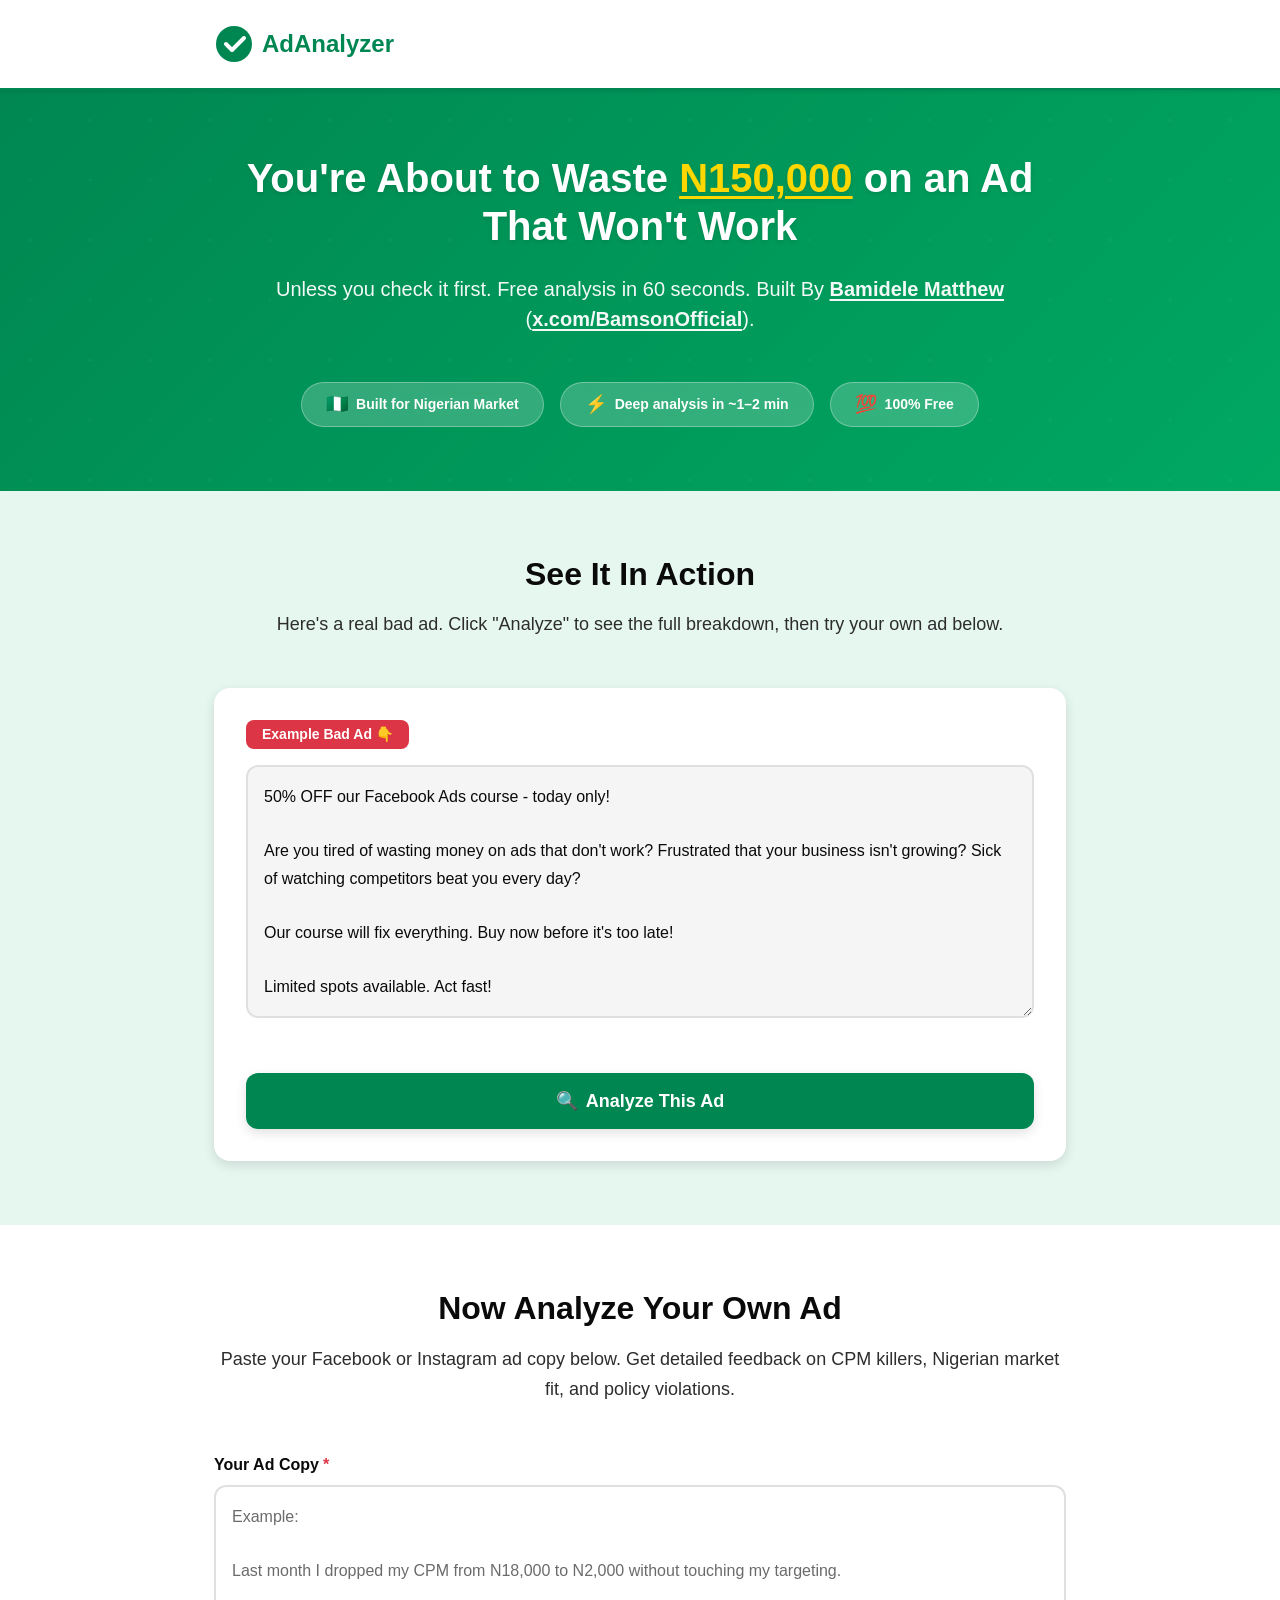
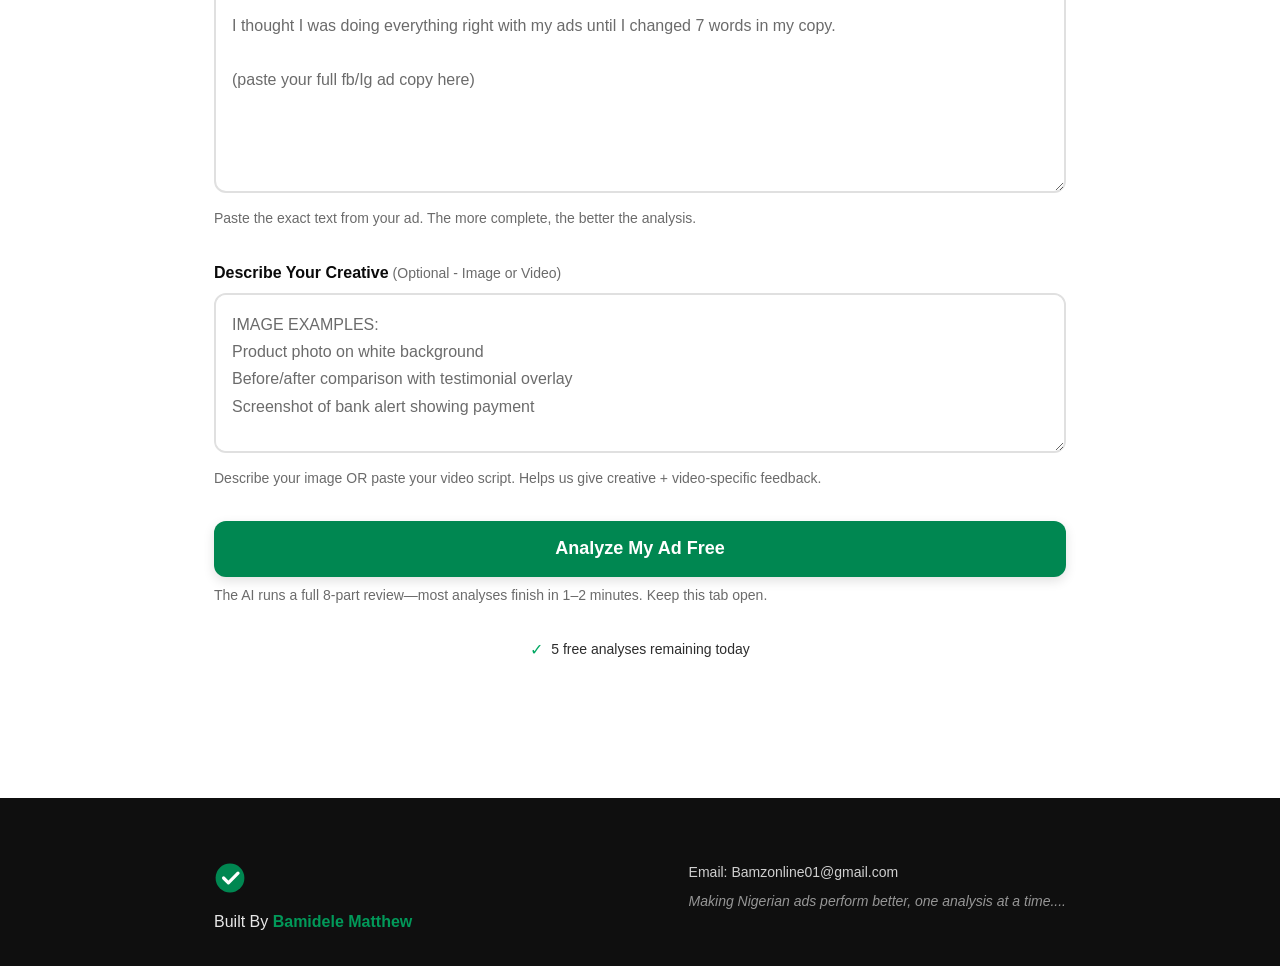
<file: index.html>
<!DOCTYPE html>
<html lang="en">
<head>
    <meta charset="UTF-8">
    <meta name="viewport" content="width=device-width, initial-scale=1.0, maximum-scale=5.0">
    <meta name="description" content="Free ad copy analyzer for Nigerian businesses. Check Facebook ads for CPM killers, Nigerian market fit, and policy violations before you spend.">
    <title>AdAnalyzer - Know If Your Ad Will Flop Before You Spend a Naira</title>
    <link rel="stylesheet" href="style.css">
</head>
<body>
    <!-- Header -->
    <header class="header">
        <div class="container">
            <div class="logo">
                <div class="logo-icon">
                    <svg viewBox="0 0 40 40" xmlns="http://www.w3.org/2000/svg">
                        <circle cx="20" cy="20" r="18" fill="#008751"/>
                        <path d="M12 20l6 6 12-12" stroke="#ffffff" stroke-width="4" fill="none" stroke-linecap="round" stroke-linejoin="round"/>
                    </svg>
                </div>
                <h1 class="logo-text">AdAnalyzer</h1>
            </div>
        </div>
    </header>

    <!-- Hero Section -->
    <section class="hero">
        <div class="container">
            <h1 class="hero-headline">
                You're About to Waste <span class="highlight-amount">N150,000</span> on an Ad That Won't Work
            </h1>
            <p class="hero-subheadline">
                Unless you check it first. Free analysis in 60 seconds. Built By
                <a href="https://x.com/BamsonOfficial" target="_blank" rel="noopener noreferrer">Bamidele Matthew</a>
                (<a href="https://x.com/BamsonOfficial" target="_blank" rel="noopener noreferrer">x.com/BamsonOfficial</a>).
            </p>
            
            <div class="trust-badges">
                <div class="badge">
                    <span class="badge-icon">🇳🇬</span>
                    <span class="badge-text">Built for Nigerian Market</span>
                </div>
                <div class="badge">
                    <span class="badge-icon">⚡</span>
                    <span class="badge-text">Deep analysis in ~1–2 min</span>
                </div>
                <div class="badge">
                    <span class="badge-icon">💯</span>
                    <span class="badge-text">100% Free</span>
                </div>
            </div>
        </div>
    </section>

    <!-- Demo Section -->
    <section class="demo-section">
        <div class="container">
            <h2 class="section-title">See It In Action</h2>
            <p class="section-subtitle">
                Here's a real bad ad. Click "Analyze" to see the full breakdown, then try your own ad below.
            </p>
            
            <div class="demo-card">
                <div class="demo-label">Example Bad Ad 👇</div>
                
                <div class="form-group">
                    <textarea 
                        id="demoAdCopy" 
                        class="form-textarea demo-textarea"
                        rows="8"
                        readonly
                    >50% OFF our Facebook Ads course - today only!

Are you tired of wasting money on ads that don't work? Frustrated that your business isn't growing? Sick of watching competitors beat you every day?

Our course will fix everything. Buy now before it's too late!

Limited spots available. Act fast!</textarea>
                </div>
                
                <button class="btn-primary btn-demo" id="analyzeDemoBtn">
                    <span class="btn-icon">🔍</span>
                    <span>Analyze This Ad</span>
                </button>
                
                <div id="demoResults" class="demo-results" style="display: none;">
                    <div class="demo-results-content"></div>
                </div>
            </div>
        </div>
    </section>

    <!-- Main Analyzer Section -->
    <section class="analyzer-section">
        <div class="container">
            <h2 class="section-title">Now Analyze Your Own Ad</h2>
            <p class="section-subtitle">
                Paste your Facebook or Instagram ad copy below. Get detailed feedback on CPM killers, Nigerian market fit, and policy violations.
            </p>
            
            <form id="analyzerForm" class="analyzer-form">
                <div class="form-group">
                    <label for="adCopy" class="form-label">
                        <span class="label-text">Your Ad Copy</span>
                        <span class="label-required">*</span>
                    </label>
                    <textarea 
                        id="adCopy" 
                        name="adCopy" 
                        class="form-textarea"
                        rows="10"
                        placeholder="Example:

Last month I dropped my CPM from N18,000 to N2,000 without touching my targeting.

I thought I was doing everything right with my ads until I changed 7 words in my copy.

(paste your full fb/Ig ad copy here)"
                        required
                    ></textarea>
                    <p class="form-hint">
                        Paste the exact text from your ad. The more complete, the better the analysis.
                    </p>
                </div>

                <div class="form-group">
                    <label for="creative" class="form-label">
                        <span class="label-text">Describe Your Creative</span>
                        <span class="label-optional">(Optional - Image or Video)</span>
                    </label>
                    <textarea 
                        id="creative" 
                        name="creative"
                        class="form-textarea"
                        rows="4"
                        placeholder="IMAGE EXAMPLES:
Product photo on white background
Before/after comparison with testimonial overlay
Screenshot of bank alert showing payment

VIDEO EXAMPLES:
Opening shot of bank alert, then me explaining method
Video script: 'N18,000 CPM? Here's why your ads cost too much... [paste full script]'
15-second Reel: Product demo with text overlays"
                    ></textarea>
                    <p class="form-hint">
                        Describe your image OR paste your video script. Helps us give creative + video-specific feedback.
                    </p>
                </div>

                <button type="submit" class="btn-primary btn-analyze" id="analyzeBtn">
                    <span class="btn-text">Analyze My Ad Free</span>
                    <span class="btn-loading" style="display: none;">
                        <span class="spinner"></span>
                        <span id="analyzeLoadingLabel">Analyzing…</span>
                    </span>
                </button>
                <p class="form-hint analyze-wait-hint">
                    The AI runs a full 8-part review—most analyses finish in 1–2 minutes. Keep this tab open.
                </p>
                
                <p class="usage-count" id="usageCount">
                    <span class="usage-icon">✓</span>
                    <span id="usageText">5 free analyses remaining today</span>
                </p>
            </form>

            <!-- Results Section -->
            <div id="results" class="results" style="display: none;">
                <div class="results-header">
                    <h2>Your Ad Analysis</h2>
                    <button class="btn-icon-only" id="closeResults" aria-label="Close results">
                        <svg width="24" height="24" viewBox="0 0 24 24" fill="none" stroke="currentColor" stroke-width="2">
                            <path d="M18 6L6 18M6 6l12 12"/>
                        </svg>
                    </button>
                </div>
                
                <div id="analysisContent" class="analysis-content">
                    <!-- AI analysis renders here -->
                </div>
                
                <!-- Share Section -->
                <div class="share-section">
                    <p class="share-prompt">
                        💡 This just saved you money. Help another business owner.
                    </p>
                    
                    <div class="share-buttons">
                        <button type="button" class="btn-share btn-email" id="emailShareBtn">
                            <svg class="btn-icon" width="20" height="20" viewBox="0 0 24 24" fill="currentColor" aria-hidden="true">
                                <path d="M20 4H4c-1.1 0-1.99.9-1.99 2L2 18c0 1.1.9 2 2 2h16c1.1 0 2-.9 2-2V6c0-1.1-.9-2-2-2zm0 4l-8 5-8-5V6l8 5 8-5v2z"/>
                            </svg>
                            <span>Email</span>
                        </button>
                        
                        <button class="btn-share btn-secondary" id="shareBtn">
                            <svg class="btn-icon" width="20" height="20" viewBox="0 0 24 24" fill="currentColor">
                                <path d="M18 16.08c-.76 0-1.44.3-1.96.77L8.91 12.7c.05-.23.09-.46.09-.7s-.04-.47-.09-.7l7.05-4.11c.54.5 1.25.81 2.04.81 1.66 0 3-1.34 3-3s-1.34-3-3-3-3 1.34-3 3c0 .24.04.47.09.7L8.04 9.81C7.5 9.31 6.79 9 6 9c-1.66 0-3 1.34-3 3s1.34 3 3 3c.79 0 1.5-.31 2.04-.81l7.12 4.16c-.05.21-.08.43-.08.65 0 1.61 1.31 2.92 2.92 2.92 1.61 0 2.92-1.31 2.92-2.92s-1.31-2.92-2.92-2.92z"/>
                            </svg>
                            <span>Share Tool</span>
                        </button>
                        
                        <button class="btn-share btn-secondary" id="copyLinkBtn">
                            <svg class="btn-icon" width="20" height="20" viewBox="0 0 24 24" fill="currentColor">
                                <path d="M16 1H4c-1.1 0-2 .9-2 2v14h2V3h12V1zm3 4H8c-1.1 0-2 .9-2 2v14c0 1.1.9 2 2 2h11c1.1 0 2-.9 2-2V7c0-1.1-.9-2-2-2zm0 16H8V7h11v14z"/>
                            </svg>
                            <span>Copy Link</span>
                        </button>
                    </div>
                    
                    <button class="btn-text-link" id="analyzeAnotherBtn">
                        ← Analyze Another Ad
                    </button>
                </div>
            </div>

            <!-- Error Message -->
            <div id="error" class="error-message" style="display: none;">
                <div class="error-icon">⚠️</div>
                <div class="error-content">
                    <h4 class="error-title">Something Went Wrong</h4>
                    <p class="error-text" id="errorText"></p>
                </div>
                <button class="btn-text-link" onclick="this.parentElement.style.display='none'">
                    Dismiss
                </button>
            </div>
        </div>
    </section>

    <!-- Footer -->
    <footer class="footer">
        <div class="container">
            <div class="footer-content">
                <div class="footer-brand">
                    <div class="logo-icon-small">
                        <svg viewBox="0 0 40 40" xmlns="http://www.w3.org/2000/svg">
                            <circle cx="20" cy="20" r="18" fill="#008751"/>
                            <path d="M12 20l6 6 12-12" stroke="#ffffff" stroke-width="4" fill="none" stroke-linecap="round" stroke-linejoin="round"/>
                        </svg>
                    </div>
                    <p class="footer-text">
                        Built By <a href="https://x.com/BamsonOfficial" target="_blank" rel="noopener noreferrer">Bamidele Matthew</a>
                    </p>
                </div>
                
                <div class="footer-contact">
                    <p>Email: <a href="mailto:Bamzonline01@gmail.com">Bamzonline01@gmail.com</a></p>
                    <p class="footer-tagline">Making Nigerian ads perform better, one analysis at a time....</p>
                </div>
            </div>
        </div>
    </footer>

    <script src="script.js"></script>
</body>
</html>
</file>
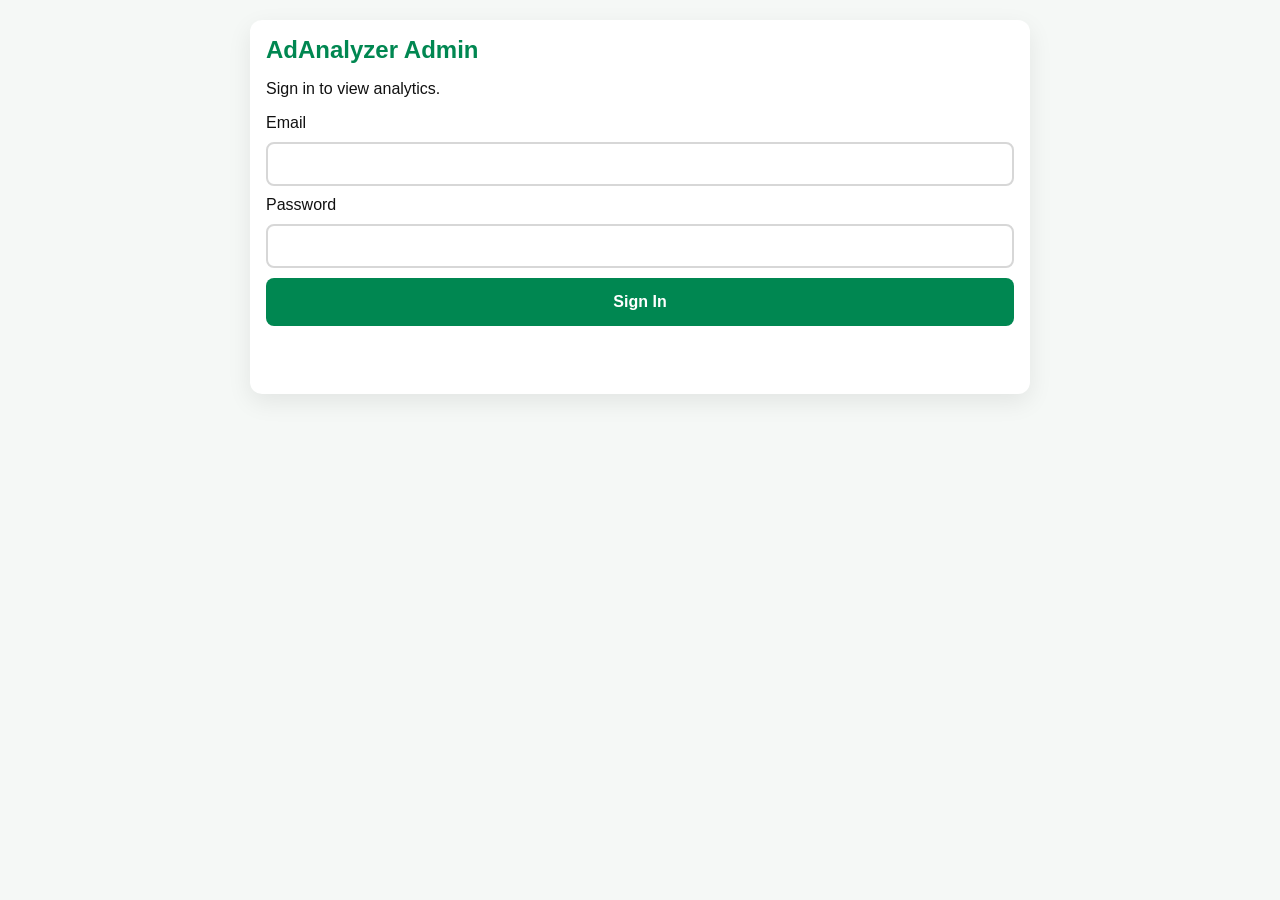
<file: admin.html>
<!DOCTYPE html>
<html lang="en">
<head>
  <meta charset="UTF-8">
  <meta name="viewport" content="width=device-width, initial-scale=1.0">
  <title>AdAnalyzer Admin</title>
  <link rel="stylesheet" href="admin.css">
</head>
<body>
  <main class="wrap">
    <section id="loginCard" class="card">
      <h1>AdAnalyzer Admin</h1>
      <p>Sign in to view analytics.</p>
      <form id="loginForm">
        <label for="email">Email</label>
        <input id="email" type="email" required>
        <label for="password">Password</label>
        <input id="password" type="password" required>
        <button type="submit">Sign In</button>
      </form>
      <p id="loginError" class="error"></p>
    </section>

    <section id="dashboard" class="card hidden">
      <header class="top">
        <h2>Analytics Dashboard</h2>
        <button id="logoutBtn">Logout</button>
      </header>
      <div class="grid" id="statsGrid"></div>
    </section>
  </main>

  <script src="admin.js"></script>
</body>
</html>
</file>
<file: style.css>
/* ========================================
   MOBILE-FIRST BASE STYLES
   ======================================== */

* {
  margin: 0;
  padding: 0;
  box-sizing: border-box;
}

:root {
  /* Colors - Bold Nigerian */
  --primary: #008751;
  --primary-light: #00a862;
  --primary-dark: #006d41;
  --primary-glow: rgba(0, 135, 81, 0.15);
  --accent-white: #ffffff;
  --accent-gold: #ffd700;
  --text-primary: #0a0a0a;
  --text-secondary: #2d2d2d;
  --text-muted: #6b6b6b;
  --text-on-dark: #ffffff;
  --bg-primary: #ffffff;
  --bg-secondary: #f5f5f5;
  --bg-dark: #0f0f0f;
  --bg-green-light: #e6f7f0;
  --success: #00a862;
  --warning: #ff9500;
  --error: #dc3545;
  --border: #e0e0e0;
  --shadow-sm: 0 2px 4px rgba(0, 0, 0, 0.08);
  --shadow-md: 0 4px 12px rgba(0, 0, 0, 0.12);
  --shadow-lg: 0 8px 24px rgba(0, 0, 0, 0.15);
  
  /* Spacing - Mobile optimized */
  --space-xs: 4px;
  --space-sm: 8px;
  --space-md: 16px;
  --space-lg: 24px;
  --space-xl: 32px;
  --space-2xl: 48px;
  --space-3xl: 64px;
  
  /* Border Radius */
  --radius-sm: 8px;
  --radius-md: 12px;
  --radius-lg: 16px;
  --radius-full: 9999px;
  
  /* Transitions */
  --transition-fast: 150ms cubic-bezier(0.4, 0, 0.2, 1);
  --transition-base: 250ms cubic-bezier(0.4, 0, 0.2, 1);
  
  /* Typography - Mobile readable */
  --text-xs: 12px;
  --text-sm: 14px;
  --text-base: 16px;    /* Minimum to prevent iOS zoom */
  --text-lg: 18px;
  --text-xl: 20px;
  --text-2xl: 24px;
  --text-3xl: 32px;     /* Mobile hero */
  --text-4xl: 40px;
  --leading-tight: 1.2;
  --leading-normal: 1.5;
  --leading-relaxed: 1.7;
  --weight-normal: 400;
  --weight-medium: 500;
  --weight-semibold: 600;
  --weight-bold: 700;
  --weight-black: 900;
}

html {
  scroll-behavior: smooth;
  -webkit-tap-highlight-color: transparent;
}

body {
  font-family: -apple-system, BlinkMacSystemFont, 'Segoe UI', 'Roboto', 
               'Oxygen', 'Ubuntu', 'Cantarell', sans-serif;
  font-size: var(--text-base);
  line-height: var(--leading-normal);
  color: var(--text-primary);
  background: var(--bg-primary);
  -webkit-font-smoothing: antialiased;
  -moz-osx-font-smoothing: grayscale;
}

.container {
  max-width: 100%;
  width: 100%;
  margin: 0 auto;
  padding: 0 var(--space-md);
}

@media (min-width: 640px) {
  .container {
    max-width: 640px;
    padding: 0 var(--space-lg);
  }
}

@media (min-width: 1024px) {
  .container {
    max-width: 900px;
  }
}

/* ========================================
   HEADER - Sticky on mobile
   ======================================== */

.header {
  background: var(--bg-primary);
  border-bottom: 2px solid var(--primary);
  padding: var(--space-md) 0;
  position: sticky;
  top: 0;
  z-index: 100;
  box-shadow: var(--shadow-sm);
}

.logo {
  display: flex;
  align-items: center;
  gap: var(--space-sm);
}

.logo-icon {
  width: 36px;
  height: 36px;
  flex-shrink: 0;
}

.logo-text {
  font-size: var(--text-xl);
  font-weight: var(--weight-black);
  color: var(--primary);
}

@media (min-width: 640px) {
  .header {
    padding: var(--space-lg) 0;
  }
  
  .logo-icon {
    width: 40px;
    height: 40px;
  }
  
  .logo-text {
    font-size: var(--text-2xl);
  }
}

/* ========================================
   HERO SECTION - Mobile optimized
   ======================================== */

.hero {
  background: linear-gradient(135deg, var(--primary) 0%, var(--primary-light) 100%);
  color: var(--text-on-dark);
  padding: var(--space-2xl) 0;
  text-align: center;
  position: relative;
  overflow: hidden;
}

.hero::before {
  content: '';
  position: absolute;
  top: 0;
  left: 0;
  right: 0;
  bottom: 0;
  background: url('data:image/svg+xml,<svg width="60" height="60" viewBox="0 0 60 60" xmlns="http://www.w3.org/2000/svg"><circle cx="30" cy="30" r="1.5" fill="rgba(255,255,255,0.1)"/></svg>');
  opacity: 0.4;
  pointer-events: none;
}

.hero > * {
  position: relative;
  z-index: 1;
}

.hero-headline {
  font-size: var(--text-3xl);
  font-weight: var(--weight-black);
  line-height: var(--leading-tight);
  margin-bottom: var(--space-md);
  text-shadow: 0 2px 4px rgba(0, 0, 0, 0.1);
  padding: 0 var(--space-sm);
}

.highlight-amount {
  color: var(--accent-gold);
  text-decoration: underline;
  text-decoration-thickness: 3px;
  text-underline-offset: 4px;
  white-space: nowrap;
}

.hero-subheadline {
  font-size: var(--text-lg);
  font-weight: var(--weight-medium);
  opacity: 0.95;
  margin-bottom: var(--space-xl);
  padding: 0 var(--space-md);
}

.hero-subheadline a {
  color: inherit;
  font-weight: var(--weight-bold);
  text-decoration: underline;
  text-decoration-thickness: 2px;
  text-underline-offset: 3px;
}

.hero-subheadline a:hover {
  opacity: 1;
}

.trust-badges {
  display: flex;
  flex-direction: column;
  gap: var(--space-sm);
  align-items: center;
}

.badge {
  display: flex;
  align-items: center;
  gap: var(--space-sm);
  background: rgba(255, 255, 255, 0.2);
  backdrop-filter: blur(10px);
  padding: var(--space-sm) var(--space-md);
  border-radius: var(--radius-full);
  border: 1px solid rgba(255, 255, 255, 0.3);
  width: fit-content;
}

.badge-icon {
  font-size: var(--text-lg);
  flex-shrink: 0;
}

.badge-text {
  font-size: var(--text-sm);
  font-weight: var(--weight-semibold);
  white-space: nowrap;
}

@media (min-width: 640px) {
  .hero {
    padding: var(--space-3xl) 0;
  }
  
  .hero-headline {
    font-size: var(--text-4xl);
    margin-bottom: var(--space-lg);
  }
  
  .hero-subheadline {
    font-size: var(--text-xl);
    margin-bottom: var(--space-2xl);
  }
  
  .trust-badges {
    flex-direction: row;
    justify-content: center;
    flex-wrap: wrap;
    gap: var(--space-md);
  }
  
  .badge {
    padding: var(--space-sm) var(--space-lg);
  }
}

/* ========================================
   SECTIONS - Mobile spacing
   ======================================== */

.demo-section,
.analyzer-section {
  padding: var(--space-2xl) 0;
}

.demo-section {
  background: var(--bg-green-light);
}

.section-title {
  font-size: var(--text-2xl);
  font-weight: var(--weight-bold);
  color: var(--text-primary);
  text-align: center;
  margin-bottom: var(--space-md);
  line-height: var(--leading-tight);
}

.section-subtitle {
  font-size: var(--text-base);
  color: var(--text-secondary);
  text-align: center;
  margin: 0 auto var(--space-xl);
  line-height: var(--leading-relaxed);
}

@media (min-width: 640px) {
  .demo-section,
  .analyzer-section {
    padding: var(--space-3xl) 0;
  }
  
  .section-title {
    font-size: var(--text-3xl);
  }
  
  .section-subtitle {
    font-size: var(--text-lg);
    margin-bottom: var(--space-2xl);
  }
}

/* ========================================
   DEMO CARD
   ======================================== */

.demo-card {
  background: var(--bg-primary);
  border-radius: var(--radius-lg);
  padding: var(--space-lg);
  box-shadow: var(--shadow-md);
}

.demo-label {
  display: inline-block;
  background: var(--error);
  color: var(--text-on-dark);
  padding: var(--space-xs) var(--space-md);
  border-radius: var(--radius-sm);
  font-size: var(--text-sm);
  font-weight: var(--weight-semibold);
  margin-bottom: var(--space-md);
}

.demo-textarea {
  background: var(--bg-secondary) !important;
  cursor: default;
  color: var(--text-secondary);
}

.btn-demo {
  margin-top: var(--space-md);
}

.demo-results {
  margin-top: var(--space-xl);
  padding-top: var(--space-xl);
  border-top: 2px solid var(--border);
  animation: slideIn 0.4s ease;
}

@keyframes slideIn {
  from {
    opacity: 0;
    transform: translateY(10px);
  }
  to {
    opacity: 1;
    transform: translateY(0);
  }
}

@media (min-width: 640px) {
  .demo-card {
    padding: var(--space-xl);
  }
}

/* ========================================
   FORMS - Touch-friendly
   ======================================== */

.analyzer-form {
  max-width: 100%;
}

.form-group {
  margin-bottom: var(--space-xl);
}

.form-label {
  display: flex;
  align-items: baseline;
  gap: var(--space-xs);
  margin-bottom: var(--space-sm);
  font-weight: var(--weight-semibold);
  color: var(--text-primary);
  font-size: var(--text-base);
}

.label-required {
  color: var(--error);
}

.label-optional {
  color: var(--text-muted);
  font-weight: var(--weight-normal);
  font-size: var(--text-sm);
}

.form-textarea {
  width: 100%;
  min-height: 160px;
  padding: var(--space-md);
  font-size: var(--text-base);    /* 16px prevents iOS zoom */
  font-family: inherit;
  color: var(--text-primary);
  background: var(--bg-primary);
  border: 2px solid var(--border);
  border-radius: var(--radius-md);
  resize: vertical;
  transition: border-color var(--transition-base), box-shadow var(--transition-base);
  line-height: var(--leading-relaxed);
  -webkit-appearance: none;
}

.form-textarea:focus {
  outline: none;
  border-color: var(--primary);
  box-shadow: 0 0 0 4px var(--primary-glow);
}

.form-textarea::placeholder {
  color: var(--text-muted);
}

.form-hint {
  margin-top: var(--space-sm);
  font-size: var(--text-sm);
  color: var(--text-muted);
  line-height: var(--leading-normal);
}

/* ========================================
   BUTTONS - Large tap targets (56px min)
   ======================================== */

.btn-primary,
.btn-secondary,
.btn-share,
.btn-email {
  display: inline-flex;
  align-items: center;
  justify-content: center;
  gap: var(--space-sm);
  width: 100%;
  min-height: 56px;
  padding: var(--space-md) var(--space-lg);
  font-size: var(--text-lg);
  font-weight: var(--weight-bold);
  border: none;
  border-radius: var(--radius-md);
  cursor: pointer;
  transition: all var(--transition-base);
  text-decoration: none;
  font-family: inherit;
  -webkit-tap-highlight-color: transparent;
  touch-action: manipulation;
}

.btn-primary {
  background: var(--primary);
  color: var(--text-on-dark);
  box-shadow: var(--shadow-md);
}

.btn-primary:active {
  transform: scale(0.98);
  box-shadow: var(--shadow-sm);
}

.btn-primary:disabled {
  background: var(--text-muted);
  cursor: not-allowed;
  transform: none;
  opacity: 0.7;
}

.btn-secondary {
  background: var(--bg-primary);
  color: var(--primary);
  border: 2px solid var(--primary);
}

.btn-secondary:active {
  background: var(--bg-green-light);
}

.btn-email {
  background: #0f766e;
  color: var(--text-on-dark);
  box-shadow: var(--shadow-md);
}

.btn-email:active {
  transform: scale(0.98);
}

.btn-share {
  width: 100%;
  min-height: 52px;
  font-size: var(--text-base);
}

.btn-icon {
  flex-shrink: 0;
}

.btn-text-link {
  background: none;
  border: none;
  color: var(--primary);
  font-size: var(--text-base);
  font-weight: var(--weight-semibold);
  cursor: pointer;
  padding: var(--space-md);
  transition: color var(--transition-fast);
  font-family: inherit;
  -webkit-tap-highlight-color: transparent;
  min-height: 44px;
  display: inline-flex;
  align-items: center;
}

.btn-text-link:active {
  color: var(--primary-dark);
}

.btn-icon-only {
  background: none;
  border: none;
  padding: var(--space-md);
  cursor: pointer;
  color: var(--text-muted);
  transition: all var(--transition-fast);
  border-radius: var(--radius-sm);
  min-width: 44px;
  min-height: 44px;
  display: flex;
  align-items: center;
  justify-content: center;
  -webkit-tap-highlight-color: transparent;
}

.btn-icon-only:active {
  background: var(--bg-secondary);
  color: var(--text-primary);
}

.btn-loading {
  display: none;
  align-items: center;
  gap: var(--space-sm);
}

.spinner {
  display: inline-block;
  width: 18px;
  height: 18px;
  border: 3px solid rgba(255, 255, 255, 0.3);
  border-radius: 50%;
  border-top-color: white;
  animation: spin 0.8s linear infinite;
}

@keyframes spin {
  to { transform: rotate(360deg); }
}

@media (min-width: 640px) {
  .btn-share {
    width: auto;
    flex: 1;
  }
}

/* ========================================
   USAGE COUNTER
   ======================================== */

.usage-count {
  display: flex;
  align-items: center;
  justify-content: center;
  gap: var(--space-sm);
  margin-top: var(--space-lg);
  font-size: var(--text-sm);
  color: var(--text-secondary);
  font-weight: var(--weight-medium);
  padding: var(--space-sm);
}

.usage-icon {
  color: var(--success);
  font-size: var(--text-base);
}

.usage-depleted {
  color: var(--error);
}

.usage-depleted .usage-icon {
  color: var(--error);
}

/* ========================================
   RESULTS SECTION
   ======================================== */

.results {
  margin-top: var(--space-2xl);
  background: var(--bg-primary);
  border-radius: var(--radius-lg);
  padding: var(--space-lg);
  box-shadow: var(--shadow-lg);
  border: 2px solid var(--primary);
  animation: slideIn 0.4s ease;
}

.results-header {
  display: flex;
  justify-content: space-between;
  align-items: center;
  margin-bottom: var(--space-lg);
  padding-bottom: var(--space-md);
  border-bottom: 2px solid var(--border);
  gap: var(--space-md);
}

.results-header h2 {
  font-size: var(--text-xl);
  font-weight: var(--weight-bold);
  color: var(--primary);
}

.analysis-content {
  line-height: var(--leading-relaxed);
  color: var(--text-secondary);
  word-wrap: break-word;
  font-size: var(--text-base);
}

.analysis-content strong {
  color: var(--text-primary);
  font-weight: var(--weight-bold);
}

.analysis-text {
  display: flow-root;
}

.analysis-section-title {
  font-size: 1rem;
  font-weight: var(--weight-bold);
  margin: var(--space-lg) 0 var(--space-sm);
  padding: var(--space-sm) var(--space-md);
  border-radius: var(--radius-sm);
  border-left: 4px solid var(--primary);
  background: linear-gradient(90deg, rgba(0, 135, 81, 0.08) 0%, transparent 100%);
  color: var(--text-primary);
  display: flex;
  align-items: baseline;
  gap: var(--space-sm);
  flex-wrap: wrap;
  line-height: var(--leading-snug);
}

.analysis-section-title:first-child {
  margin-top: 0;
}

.analysis-section-num {
  display: inline-flex;
  align-items: center;
  justify-content: center;
  min-width: 1.75rem;
  height: 1.75rem;
  padding: 0 6px;
  border-radius: 999px;
  font-size: 0.8rem;
  font-weight: var(--weight-black);
  background: var(--primary);
  color: #fff;
  flex-shrink: 0;
}

.analysis-section-heading-text {
  flex: 1;
  min-width: 0;
}

.analysis-section-title--verdict {
  border-left-color: #0f766e;
  background: linear-gradient(90deg, rgba(15, 118, 110, 0.12) 0%, transparent 100%);
}

.analysis-section-title--1 {
  border-left-color: #008751;
}
.analysis-section-title--2 {
  border-left-color: #0d9488;
}
.analysis-section-title--3 {
  border-left-color: #2563eb;
}
.analysis-section-title--4 {
  border-left-color: #7c3aed;
}
.analysis-section-title--5 {
  border-left-color: #c026d3;
}
.analysis-section-title--6 {
  border-left-color: #dc2626;
}
.analysis-section-title--7 {
  border-left-color: #ea580c;
}
.analysis-section-title--8 {
  border-left-color: #ca8a04;
}
.analysis-section-title--9 {
  border-left-color: #4f46e5;
}
.analysis-section-title--10 {
  border-left-color: #0f766e;
}

.analysis-section-title--final {
  font-size: 1.125rem;
  font-weight: var(--weight-black);
  margin-top: var(--space-xl);
  padding: var(--space-md);
  border-left-width: 5px;
  border-left-color: #0f172a;
  background: linear-gradient(90deg, rgba(15, 23, 42, 0.08) 0%, transparent 100%);
}

.analysis-section-title--creative {
  border-left-color: #6366f1;
  background: linear-gradient(90deg, rgba(99, 102, 241, 0.1) 0%, transparent 100%);
}

.analysis-label {
  display: inline;
  font-weight: var(--weight-bold);
  color: var(--primary);
}

.analysis-content strong.analysis-before-label,
.analysis-before-label {
  color: #dc2626;
  font-weight: var(--weight-bold);
}

.analysis-content strong.analysis-after-label,
.analysis-after-label {
  color: #ca8a04;
  font-weight: var(--weight-bold);
}

.analysis-p {
  margin: 0 0 var(--space-md);
}

.analysis-rule {
  border: none;
  border-top: 1px solid var(--border);
  margin: var(--space-lg) 0;
}

.analysis-quote {
  margin: var(--space-sm) 0 var(--space-md);
  padding: var(--space-sm) var(--space-md);
  border-left: 3px solid var(--primary);
  background: var(--bg-secondary);
  border-radius: 0 var(--radius-sm) var(--radius-sm) 0;
  font-style: italic;
  color: var(--text-primary);
}

.analysis-ol,
.analysis-ul {
  margin: 0 0 var(--space-md);
  padding-left: 1.35rem;
}

.analysis-ol li,
.analysis-ul li {
  margin-bottom: var(--space-xs);
}

.rating-policy {
  display: inline-block;
  padding: 2px 8px;
  border-radius: var(--radius-sm);
  font-weight: var(--weight-bold);
  font-size: 0.85em;
}

.rating-policy-PASS {
  background: #d1fae5;
  color: #065f46;
}

.rating-policy-WARNING {
  background: #fef3c7;
  color: #92400e;
}

.rating-policy-FAIL {
  background: #fee2e2;
  color: #991b1b;
}

.score-highlight {
  color: var(--primary);
  font-weight: var(--weight-black);
  font-size: 1.1em;
}

.rating {
  display: inline-block;
  padding: 2px 8px;
  border-radius: var(--radius-sm);
  font-weight: var(--weight-bold);
  font-size: 0.9em;
}

.rating-HIGH {
  background: #fee2e2;
  color: #991b1b;
}

.rating-MEDIUM {
  background: #fef3c7;
  color: #92400e;
}

.rating-LOW {
  background: #d1fae5;
  color: #065f46;
}

@media (min-width: 640px) {
  .results {
    padding: var(--space-xl);
  }
  
  .results-header h2 {
    font-size: var(--text-2xl);
  }
}

/* ========================================
   SHARE SECTION
   ======================================== */

.share-section {
  margin-top: var(--space-xl);
  padding-top: var(--space-xl);
  border-top: 2px solid var(--border);
  text-align: center;
}

.share-prompt {
  font-size: var(--text-base);
  color: var(--text-secondary);
  margin-bottom: var(--space-lg);
  font-weight: var(--weight-medium);
  line-height: var(--leading-normal);
}

.share-buttons {
  display: flex;
  flex-direction: column;
  gap: var(--space-md);
  margin-bottom: var(--space-lg);
}

@media (min-width: 640px) {
  .share-prompt {
    font-size: var(--text-lg);
  }
  
  .share-buttons {
    flex-direction: row;
    justify-content: center;
  }
}

/* ========================================
   ERROR MESSAGE
   ======================================== */

.error-message {
  display: none;
  background: #fef2f2;
  border: 2px solid #fecaca;
  border-left: 6px solid var(--error);
  border-radius: var(--radius-md);
  padding: var(--space-lg);
  margin-top: var(--space-xl);
  align-items: start;
  gap: var(--space-md);
  animation: slideIn 0.3s ease;
}

.error-icon {
  font-size: var(--text-2xl);
  flex-shrink: 0;
}

.error-content {
  flex: 1;
}

.error-title {
  font-weight: var(--weight-bold);
  color: var(--error);
  margin-bottom: var(--space-xs);
  font-size: var(--text-lg);
}

.error-text {
  color: var(--text-secondary);
  font-size: var(--text-base);
  line-height: var(--leading-normal);
}

/* ========================================
   FOOTER
   ======================================== */

.footer {
  background: var(--bg-dark);
  color: var(--text-on-dark);
  padding: var(--space-2xl) 0 var(--space-lg);
  margin-top: var(--space-3xl);
}

.footer-content {
  display: flex;
  flex-direction: column;
  gap: var(--space-lg);
  text-align: center;
}

.footer-brand {
  display: flex;
  flex-direction: column;
  align-items: center;
  gap: var(--space-md);
}

.logo-icon-small {
  width: 32px;
  height: 32px;
}

.footer-text {
  font-size: var(--text-base);
  opacity: 0.9;
}

.footer-text a {
  color: var(--primary-light);
  text-decoration: none;
  font-weight: var(--weight-semibold);
}

.footer-text a:active {
  text-decoration: underline;
}

.footer-contact {
  font-size: var(--text-sm);
  opacity: 0.8;
}

.footer-contact a {
  color: var(--text-on-dark);
  text-decoration: none;
  font-weight: var(--weight-medium);
}

.footer-contact a:active {
  color: var(--primary-light);
}

.footer-tagline {
  margin-top: var(--space-sm);
  font-style: italic;
  opacity: 0.7;
  font-size: var(--text-sm);
}

@media (min-width: 640px) {
  .footer {
    padding: var(--space-3xl) 0 var(--space-xl);
  }
  
  .footer-content {
    flex-direction: row;
    justify-content: space-between;
    text-align: left;
  }
  
  .footer-brand {
    align-items: flex-start;
  }
}
</file>
<file: admin.css>
* { box-sizing: border-box; }
body {
  margin: 0;
  font-family: -apple-system, BlinkMacSystemFont, "Segoe UI", Roboto, sans-serif;
  background: #f5f8f6;
  color: #111;
}
.wrap { max-width: 820px; margin: 0 auto; padding: 20px; }
.card { background: #fff; border-radius: 12px; padding: 16px; box-shadow: 0 8px 24px rgba(0,0,0,.08); }
h1, h2 { margin: 0 0 10px; color: #008751; }
form { display: grid; gap: 10px; }
input {
  width: 100%; min-height: 44px; padding: 10px;
  border: 2px solid #d7d7d7; border-radius: 8px; font: inherit;
}
button {
  min-height: 48px; border: 0; border-radius: 8px;
  background: #008751; color: #fff; font: inherit; font-weight: 700; cursor: pointer;
}
.top { display: flex; align-items: center; justify-content: space-between; gap: 8px; }
.grid { display: grid; grid-template-columns: 1fr; gap: 10px; margin-top: 12px; }
.stat { border: 1px solid #e7e7e7; border-radius: 10px; padding: 12px; }
.name { color: #4f555b; font-size: 14px; }
.value { font-size: 24px; font-weight: 800; margin-top: 4px; }
.error { color: #dc3545; min-height: 20px; }
.hidden { display: none; }
@media (min-width: 700px) {
  .grid { grid-template-columns: repeat(2, minmax(0, 1fr)); }
}
</file>
